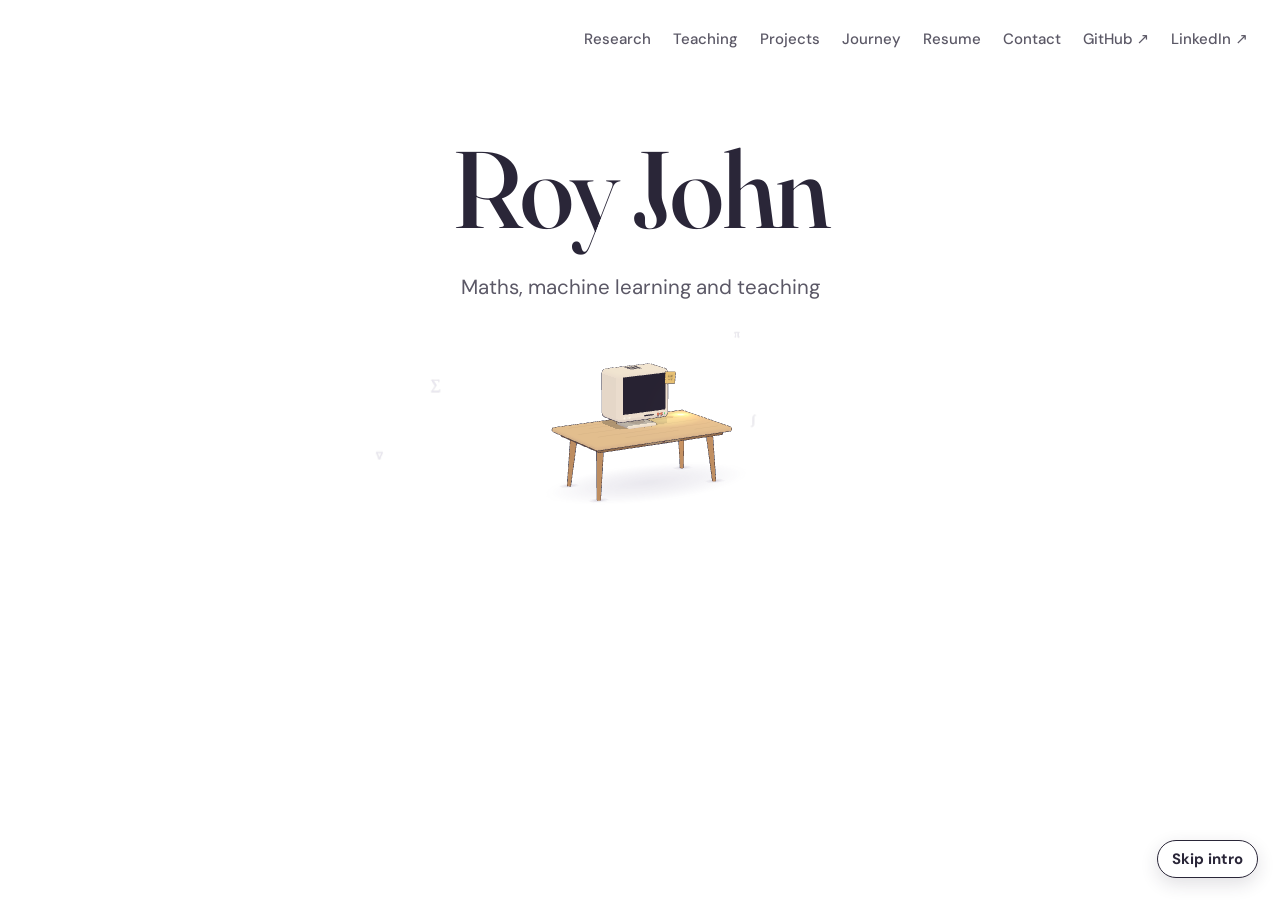
<file: index.html>
<!DOCTYPE html>
<html lang="en">
<head>
<meta charset="utf-8">
<meta name="viewport" content="width=device-width,initial-scale=1,viewport-fit=cover">
<title>Roy John</title>
<link rel="icon" href="data:image/svg+xml,%3Csvg xmlns='http://www.w3.org/2000/svg' viewBox='0 0 32 32'%3E%3Ccircle cx='16' cy='16' r='15' fill='%23fff8ea' stroke='%232a2638' stroke-width='2'/%3E%3Ccircle cx='16' cy='16' r='9' fill='none' stroke='%23dc7a60' stroke-width='1.6'/%3E%3Ccircle cx='16' cy='16' r='3.6' fill='%23dc7a60'/%3E%3C/svg%3E">
<meta property="og:type" content="profile"><meta property="og:title" content="Roy John"><meta property="og:description" content="PhD student at IIT Madras, interested in optimisation and machine learning. Come and look around my desk."><meta property="og:url" content="https://royjohn15.github.io/"><meta property="og:image" content="https://royjohn15.github.io/assets/og.png"><meta property="og:image:width" content="1200"><meta property="og:image:height" content="630"><meta name="twitter:card" content="summary_large_image"><link rel="canonical" href="https://royjohn15.github.io/">
<script type="application/ld+json">{"@context":"https://schema.org","@type":"Person","name":"Roy John","url":"https://royjohn15.github.io/","affiliation":"IIT Madras","knowsAbout":["Optimization","Machine Learning","Statistics","Mathematics"],"sameAs":["https://github.com/royjohn15","https://linkedin.com/in/roy-john-00a38b224"]}</script>
<meta name="description" content="Roy John is a PhD student at IIT Madras, interested in optimisation and machine learning.">
<link rel="stylesheet" href="assets/css/style.css">
</head>
<body class="intro">
<h1 class="sr">Roy John: optimisation, machine learning and teaching</h1>
<canvas id="gl" aria-hidden="true"></canvas>
<div id="title" aria-hidden="true">Roy John<small>Maths, machine learning and teaching</small></div>
<div id="nudge" aria-hidden="true"></div>
<div id="css3d"></div>
<header>
  <button class="brand" id="home" aria-label="Roy John: back to the table">Roy John<small>Maths to machine learning · PhD, IIT Madras</small></button>
  <nav aria-label="Sections">
    <button data-go="research">Research</button>
    <button data-go="teaching">Teaching</button>
    <button data-go="projects">Projects</button>
    <button data-go="journey">Journey</button>
    <button data-go="resume">Resume</button>
    <button data-go="contact">Contact</button>
    <a href="https://github.com/royjohn15" target="_blank" rel="noopener">GitHub ↗</a>
    <a href="https://linkedin.com/in/roy-john-00a38b224" target="_blank" rel="noopener">LinkedIn ↗</a>
  </nav>
</header>
<div id="hint" role="status"></div>
<button id="skip">Skip intro</button>
<button id="back">← <span class="long">Back to the table</span><span class="short">Back</span><kbd>Esc</kbd></button>
<div id="tip"></div>
<div id="flat"></div>
<p id="boot">Setting the table…</p>
<noscript><div style="max-width:620px;margin:80px auto;padding:0 20px;font:16px/1.6 system-ui,sans-serif;color:#2a2638;position:relative;z-index:9;background:#fff">
  <h2>Roy John</h2><p>PhD student at IIT Madras, interested in optimisation and machine learning. This site uses JavaScript for its 3D desk, but you can still reach me here:</p>
  <p><a href="mailto:royjohn@alumni.iitm.ac.in">royjohn@alumni.iitm.ac.in</a><br><a href="https://github.com/royjohn15">github.com/royjohn15</a><br><a href="https://linkedin.com/in/roy-john-00a38b224">linkedin.com/in/roy-john-00a38b224</a></p></div></noscript>

<template id="tpl">
  <div id="screen">
    <button id="cover" aria-label="Open the computer"><svg viewBox="0 0 400 400" fill="none" stroke="#dc7a60" stroke-width="1.6" aria-hidden="true"><g opacity=".5"><path d="M200 42C300 34 372 112 362 206S284 366 190 360 34 292 40 192 112 48 200 42Z"/><path d="M204 84C276 76 330 132 322 204S266 322 194 318 76 268 80 194 138 90 204 84Z"/><path d="M206 124C256 118 292 158 286 204S246 280 198 276 118 244 122 196 162 128 206 124Z"/><path d="M206 162C232 158 252 180 248 204S226 240 200 238 160 220 162 196 184 164 206 162Z"/></g><path d="M78 58C110 92 112 130 142 146S186 176 204 200" stroke="#2a2638" stroke-width="2.4" stroke-dasharray="1 8" stroke-linecap="round"/><circle cx="204" cy="200" r="9" fill="#dc7a60" stroke="none"/></svg><b>Hi, I’m Roy.</b><span>Optimisation, machine learning<br>and teaching.</span><em>Open ›</em></button>
    <div id="glare"></div>
    <div id="inner">
      <div class="bar"><span>Roy John</span><span id="clock"></span></div>
      <div class="desk">
        <div class="icons" role="group" aria-label="Apps">
          <button data-app="about"><i>Hi</i>About</button>
          <button data-app="research"><i>∑</i>Research</button>
          <button data-app="teaching"><i>π</i>Teaching</button>
          <button data-app="projects"><i>{ }</i>Projects</button>
          <button data-app="journey"><i>→</i>Journey</button>
          <button data-app="resume"><i>CV</i>Resume</button>
          <button data-app="contact"><i>@</i>Contact</button>
        </div>
        <div class="win" role="main"><div class="tb"><span></span><b id="wt">About</b></div><div class="body" id="wb" tabindex="0"></div></div>
      </div>
    </div>
  </div>
</template>

<script>setTimeout(function(){if(!window.__booted){var b=document.getElementById('boot');b.className='fail';b.innerHTML='This is taking a while. You can also reach Roy at <a href="mailto:royjohn@alumni.iitm.ac.in">royjohn@alumni.iitm.ac.in</a>.';}},12000);</script>
<script type="module" src="assets/js/main.js"></script>
</body>
</html>
</file>
<file: assets/css/style.css>
@font-face {
  font-family: 'DM Sans';
  font-style: normal;
  font-weight: 400;
  font-display: swap;
  src: url(../fonts/DMSans-0.woff2) format('woff2');
  unicode-range: U+0000-00FF, U+0131, U+0152-0153, U+02BB-02BC, U+02C6, U+02DA, U+02DC, U+0304, U+0308, U+0329, U+2000-206F, U+20AC, U+2122, U+2191, U+2193, U+2212, U+2215, U+FEFF, U+FFFD;
}
@font-face {
  font-family: 'DM Sans';
  font-style: normal;
  font-weight: 500;
  font-display: swap;
  src: url(../fonts/DMSans-0.woff2) format('woff2');
  unicode-range: U+0000-00FF, U+0131, U+0152-0153, U+02BB-02BC, U+02C6, U+02DA, U+02DC, U+0304, U+0308, U+0329, U+2000-206F, U+20AC, U+2122, U+2191, U+2193, U+2212, U+2215, U+FEFF, U+FFFD;
}
@font-face {
  font-family: 'DM Sans';
  font-style: normal;
  font-weight: 700;
  font-display: swap;
  src: url(../fonts/DMSans-0.woff2) format('woff2');
  unicode-range: U+0000-00FF, U+0131, U+0152-0153, U+02BB-02BC, U+02C6, U+02DA, U+02DC, U+0304, U+0308, U+0329, U+2000-206F, U+20AC, U+2122, U+2191, U+2193, U+2212, U+2215, U+FEFF, U+FFFD;
}
@font-face {
  font-family: 'Fraunces';
  font-style: normal;
  font-weight: 500;
  font-display: swap;
  src: url(../fonts/Fraunces-1.woff2) format('woff2');
  unicode-range: U+0000-00FF, U+0131, U+0152-0153, U+02BB-02BC, U+02C6, U+02DA, U+02DC, U+0304, U+0308, U+0329, U+2000-206F, U+20AC, U+2122, U+2191, U+2193, U+2212, U+2215, U+FEFF, U+FFFD;
}
@font-face {
  font-family: 'Fraunces';
  font-style: normal;
  font-weight: 600;
  font-display: swap;
  src: url(../fonts/Fraunces-1.woff2) format('woff2');
  unicode-range: U+0000-00FF, U+0131, U+0152-0153, U+02BB-02BC, U+02C6, U+02DA, U+02DC, U+0304, U+0308, U+0329, U+2000-206F, U+20AC, U+2122, U+2191, U+2193, U+2212, U+2215, U+FEFF, U+FFFD;
}
  :root{--ink:#2a2638;--dim:#5b5866;--paper:#fff8ea;--coral:#dc7a60;--coralD:#9f432d;--teal:#7fb0a2;--sun:#f2cf7e;--lilac:#c9bfe6}
  *{box-sizing:border-box}
  html,body{height:100%;margin:0;background:#fff;user-select:none;-webkit-user-select:none;color:var(--ink);font:500 15px/1.5 "DM Sans",system-ui,sans-serif;overflow:hidden}
  #gl,#__snap{position:fixed;inset:0;width:100%;height:100%;display:block;touch-action:none;transition:filter .7s ease,opacity .7s ease}
  body.focus #gl,body.focus #__snap{filter:blur(7px) saturate(.85);opacity:.72}
  .sr{position:absolute;width:1px;height:1px;overflow:hidden;clip-path:inset(50%);white-space:nowrap}
  #title{position:fixed;left:0;right:0;top:15%;z-index:2;text-align:center;pointer-events:none;font:500 clamp(46px,8.5vw,124px)/1 Fraunces,serif;letter-spacing:-.025em;color:var(--ink)}
  #title small{display:block;margin-top:30px;font:400 clamp(15px,1.6vw,21px)/1.3 "DM Sans",sans-serif;letter-spacing:0;color:var(--dim)}
  #nudge{position:fixed;left:0;top:0;z-index:4;background:#fff;color:var(--ink);font-weight:500;font-size:13px;padding:3px 11px;border-radius:99px;box-shadow:0 6px 18px rgba(42,38,56,.16);pointer-events:none;white-space:nowrap;opacity:0;transition:opacity .3s}
  kbd{font:500 .78em "DM Sans",sans-serif;border:1px solid #cfc7b8;border-radius:5px;padding:0 5px;margin-left:7px;color:var(--dim)}
  body.isflat kbd{display:none}
  @media(pointer:coarse){kbd{display:none}}
  #css3d{position:fixed;inset:0;z-index:1;pointer-events:none}
  button{font:inherit;color:inherit;cursor:pointer}
  button:focus-visible,a:focus-visible,[tabindex]:focus-visible{outline:3px solid var(--coralD);outline-offset:2px}
  header{position:fixed;top:0;left:0;right:0;z-index:5;display:flex;justify-content:space-between;align-items:center;gap:12px;padding:14px 22px;pointer-events:none}
  header>*{pointer-events:auto}
  body.intro .brand{opacity:0}
  .brand{transition:opacity .6s;font:600 21px Fraunces,serif;background:rgba(255,255,255,.9);border:0;padding:4px 10px;border-radius:10px;text-align:left}
  .brand small{display:block;font:500 13px "DM Sans",sans-serif;color:var(--dim)}
  nav{display:flex;gap:2px;flex-wrap:wrap;justify-content:flex-end;background:rgba(255,255,255,.9);border-radius:10px}
  nav button,nav a{background:none;border:0;padding:7px 10px;min-height:36px;border-radius:8px;color:var(--dim);font-weight:500;text-decoration:none;display:inline-flex;align-items:center}
  nav button:hover,nav a:hover,nav button[aria-current=true]{color:var(--ink);background:#f4efe6}
  #hint{position:fixed;left:50%;bottom:22px;transform:translateX(-50%);z-index:4;background:var(--ink);color:#fff;padding:8px 16px;border-radius:99px;font-weight:700;font-size:14px;white-space:nowrap;transition:opacity .3s;pointer-events:none;opacity:0}
  #skip,#back{position:fixed;z-index:8;background:#fff;border:1.5px solid var(--ink);border-radius:99px;padding:6px 14px;font-weight:700;box-shadow:0 6px 18px rgba(42,38,56,.14);min-height:38px}
  #skip{right:22px;bottom:22px}
  #back{left:22px;bottom:22px;display:none}
  #tip{position:fixed;left:0;top:0;display:none;z-index:6;background:var(--ink);color:#fff;box-shadow:0 6px 18px rgba(42,38,56,.18);font-weight:500;font-size:13px;padding:3px 11px;border-radius:99px;pointer-events:none;white-space:nowrap}
  #boot{position:fixed;inset:auto 0 46% 0;text-align:center;color:var(--dim);padding:0 20px;animation:pulse 1.4s ease-in-out infinite}
  @keyframes pulse{50%{opacity:.45}}
  #boot.fail{animation:none}

  /* The computer's screen */
  #wb,#wb *{user-select:text;-webkit-user-select:text}
  #wb button,#wb summary{user-select:none;-webkit-user-select:none}
  #screen{box-shadow:0 30px 90px rgba(42,38,56,.28);width:900px;height:680px;border-radius:26px;overflow:hidden;background:var(--paper);color:var(--ink);pointer-events:auto;opacity:0;transition:opacity .5s;position:relative;font:400 19px/1.5 "DM Sans",sans-serif}
  #screen.on{opacity:1}
  #cover.gone{opacity:0;visibility:hidden;pointer-events:none;transition:opacity .4s,visibility 0s .4s}
  #cover{transition:opacity .4s;position:absolute;inset:0;z-index:9;border:0;width:100%;height:100%;padding:0 70px;background:var(--paper);text-align:left;display:flex;flex-direction:column;justify-content:center;gap:16px;overflow:hidden}
  #cover svg{position:absolute;right:-90px;top:-40px;width:560px;height:560px}
  #cover b,#cover span,#cover em{position:relative}
  #cover b{font:600 110px/1 Fraunces,serif;font-optical-sizing:none;font-variation-settings:'opsz' 20;display:block;letter-spacing:-.025em}
  #cover span{font:500 38px/1.25 "DM Sans",sans-serif;color:var(--dim);display:block}
  #cover em{font:500 34px "DM Sans",sans-serif;font-style:normal;align-self:flex-start;margin-top:14px;background:var(--ink);color:#fff;border-radius:99px;padding:12px 34px}
  #glare{position:absolute;inset:0;z-index:10;pointer-events:none;background:linear-gradient(118deg,rgba(255,255,255,.3) 0 12%,transparent 12.2%);transition:opacity .5s}
  #inner{position:absolute;inset:0;display:flex;flex-direction:column}
  #flat{position:fixed;inset:0;z-index:7;display:none;background:var(--paper);font:400 15.5px/1.5 "DM Sans",sans-serif}
  #flat.on{display:block}
  .bar{display:flex;justify-content:space-between;padding:10px 24px;color:var(--dim);font-size:.8em;border-bottom:1px solid #eadfca;letter-spacing:.02em}
  .bar span:first-child{font-weight:700;color:var(--ink)}
  .desk{flex:1;display:flex;min-height:0;padding:16px 20px 20px 12px;gap:12px}
  .icons{display:flex;flex-direction:column;gap:2px;width:178px;flex:none}
  .icons button{display:flex;align-items:center;gap:12px;background:none;border:0;border-radius:11px;padding:9px 12px;font-weight:500;font-size:.92em;line-height:1.2;text-align:left;color:var(--dim);transition:background .15s,color .15s}
  .icons button:hover{background:#f6ecd8;color:var(--ink)}
  .icons button[aria-current=true]{background:#f2e3c7;color:var(--ink)}
  .icons i{font:500 1em/1 Fraunces,serif;font-style:normal;color:var(--coralD);width:1.5em;text-align:center}
  .win{flex:1;min-width:0;background:#fff;border-radius:16px;box-shadow:0 1px 0 #eadfca,0 12px 34px rgba(90,70,40,.12);display:flex;flex-direction:column;overflow:hidden;position:relative}
  .win::after{content:"";position:absolute;left:0;right:12px;bottom:0;height:30px;background:linear-gradient(transparent,#fff);pointer-events:none}
  .win .tb{display:none}
  @keyframes appin{from{opacity:0;transform:translateY(7px)}}
  .body.in>*{animation:appin .32s cubic-bezier(.2,.7,.2,1) backwards}
  .body{scrollbar-width:thin;scrollbar-color:#dccfb6 transparent;padding:24px 30px 34px;overflow:auto;flex:1;min-height:0;overscroll-behavior:contain}
  .body:focus-visible{outline-offset:-4px}
  .body.quiet:focus-visible{outline:none}
  .body h2{font:500 2em/1.1 Fraunces,serif;margin:0 0 10px;letter-spacing:-.01em}
  .body h3{font-size:1em;font-weight:700;margin:16px 0 1px}
  .body p{margin:0;color:var(--dim)}
  .body a{color:var(--coralD);font-weight:700}
  .tag{display:inline-block;background:#f6e6c2;border-radius:99px;font-size:.72em;font-weight:700;padding:0 9px;color:var(--ink)}
  .repos{list-style:none;margin:6px 0 0;padding:0}
  .repos li{padding:8px 0;border-top:1px solid #f1e8d8}
  .repos li:first-child{border-top:0}
  .repos a{overflow-wrap:anywhere}
  .repos small{margin-left:9px;font-size:.76em;color:var(--dim)}
  .body h3.sec{font:500 1.15em Fraunces,serif;margin:22px 0 2px}
  details{border-top:1px solid #eadfca}
  details:last-child{border-bottom:1px solid #eadfca}
  details:first-of-type{margin-top:12px}
  summary{cursor:pointer;padding:10px 2px;font-weight:700;display:flex;gap:8px;align-items:center;min-height:40px}
  summary::-webkit-details-marker{display:none}
  summary::before{content:"›";color:var(--coralD);font:600 1.15em Fraunces,serif;transition:transform .15s}
  details[open] summary::before{transform:rotate(90deg)}
  summary span{margin-left:auto;font-weight:500;font-size:.8em;color:var(--dim)}
  summary:focus-visible{outline:3px solid var(--coralD);outline-offset:-3px;border-radius:6px}
  .cards{display:grid;grid-template-columns:1fr 1fr;gap:10px;margin:10px 0 4px}
  .cards button{background:var(--paper);border:0;border-radius:14px;padding:14px 16px;text-align:left;transition:transform .16s,box-shadow .16s,background .16s}
  .cards button:hover{transform:translateY(-2px);box-shadow:0 8px 20px rgba(90,70,40,.13);background:#fbf0da}
  .cards b{display:block;font:500 1.12em Fraunces,serif}
  .cards span{display:block;color:var(--dim);font-size:.86em;line-height:1.35;margin-top:2px}
  .links{display:flex;gap:8px;flex-wrap:wrap;margin-top:8px}
  .pill{display:inline-flex;align-items:center;min-height:34px;padding:3px 14px;border-radius:99px;border:1.5px solid #d9ccb3;background:#fff;color:var(--ink)!important;font:500 .86em "DM Sans",sans-serif;text-decoration:none;transition:border-color .15s}
  .pill:hover{border-color:var(--ink)}
  .pill.go{background:var(--ink);border-color:var(--ink);color:#fff!important}
  .mail{display:flex;gap:10px;align-items:center;flex-wrap:wrap;margin-top:4px}
  .certs{list-style:none;padding:0;margin:4px 0 0;color:var(--dim)}
  #pf{width:100%;font:inherit;font-size:.92em;color:var(--ink);background:var(--paper);border:1.5px solid transparent;border-radius:12px;padding:9px 14px;margin:2px 0 4px;outline:0;user-select:text}
  #pf:focus{border-color:var(--ink);background:#fff}
  #pf::placeholder{color:var(--dim)}
  #pfn{font-size:.8em;color:var(--dim);min-height:1.3em;margin:0 2px}
  [hidden]{display:none!important}
  #flat .desk{flex-direction:column;padding:8px 10px 10px;gap:8px;min-height:0}
  #flat .icons{width:100%;flex-direction:row;overflow-x:auto;gap:4px;padding-bottom:2px;scrollbar-width:none;flex:none}
  #flat .icons::-webkit-scrollbar{display:none}
  #flat .icons button{padding:7px 13px;gap:7px;font-size:.88em;flex:none;white-space:nowrap}
  #flat .icons i{width:auto}
  #flat .cards{grid-template-columns:1fr}
  #flat .body{padding:16px 16px 30px}
  body.isflat #back{left:50%;bottom:auto;top:calc(19px - 15px);transform:translateX(-50%);padding:0 12px;min-height:30px;font-size:13px;box-shadow:none;border:0;background:var(--ink);color:#fff;white-space:nowrap}
  body.isflat .bar{min-height:38px;align-items:center;padding:0 16px}
  body.isflat .city{display:none}
  #back .short{display:none}
  body.isflat #back .long{display:none}
  body.isflat #back .short{display:inline}
  @media(max-width:420px){#flat .icons i{font-size:1.25em}}
  @media(max-height:480px){#flat .icons i{display:none}#flat .bar{padding:3px 14px}}
  @media(max-height:520px){.brand small{display:none}header{padding:6px 12px}nav button,nav a{padding:3px 8px;min-height:28px}#hint{bottom:8px}}
  @media(max-width:940px){nav button,nav a{padding:6px 7px}.brand{white-space:nowrap}.brand small{font-size:12px}}
  @media(max-width:760px){header{padding:8px 10px;flex-direction:column;align-items:flex-start;gap:0}nav{justify-content:flex-start}nav button,nav a{padding:4px 7px;min-height:30px;font-size:13.5px}#hint{bottom:70px}}
  @media(prefers-reduced-motion:reduce){*{transition:none!important;animation:none!important}}
</file>
